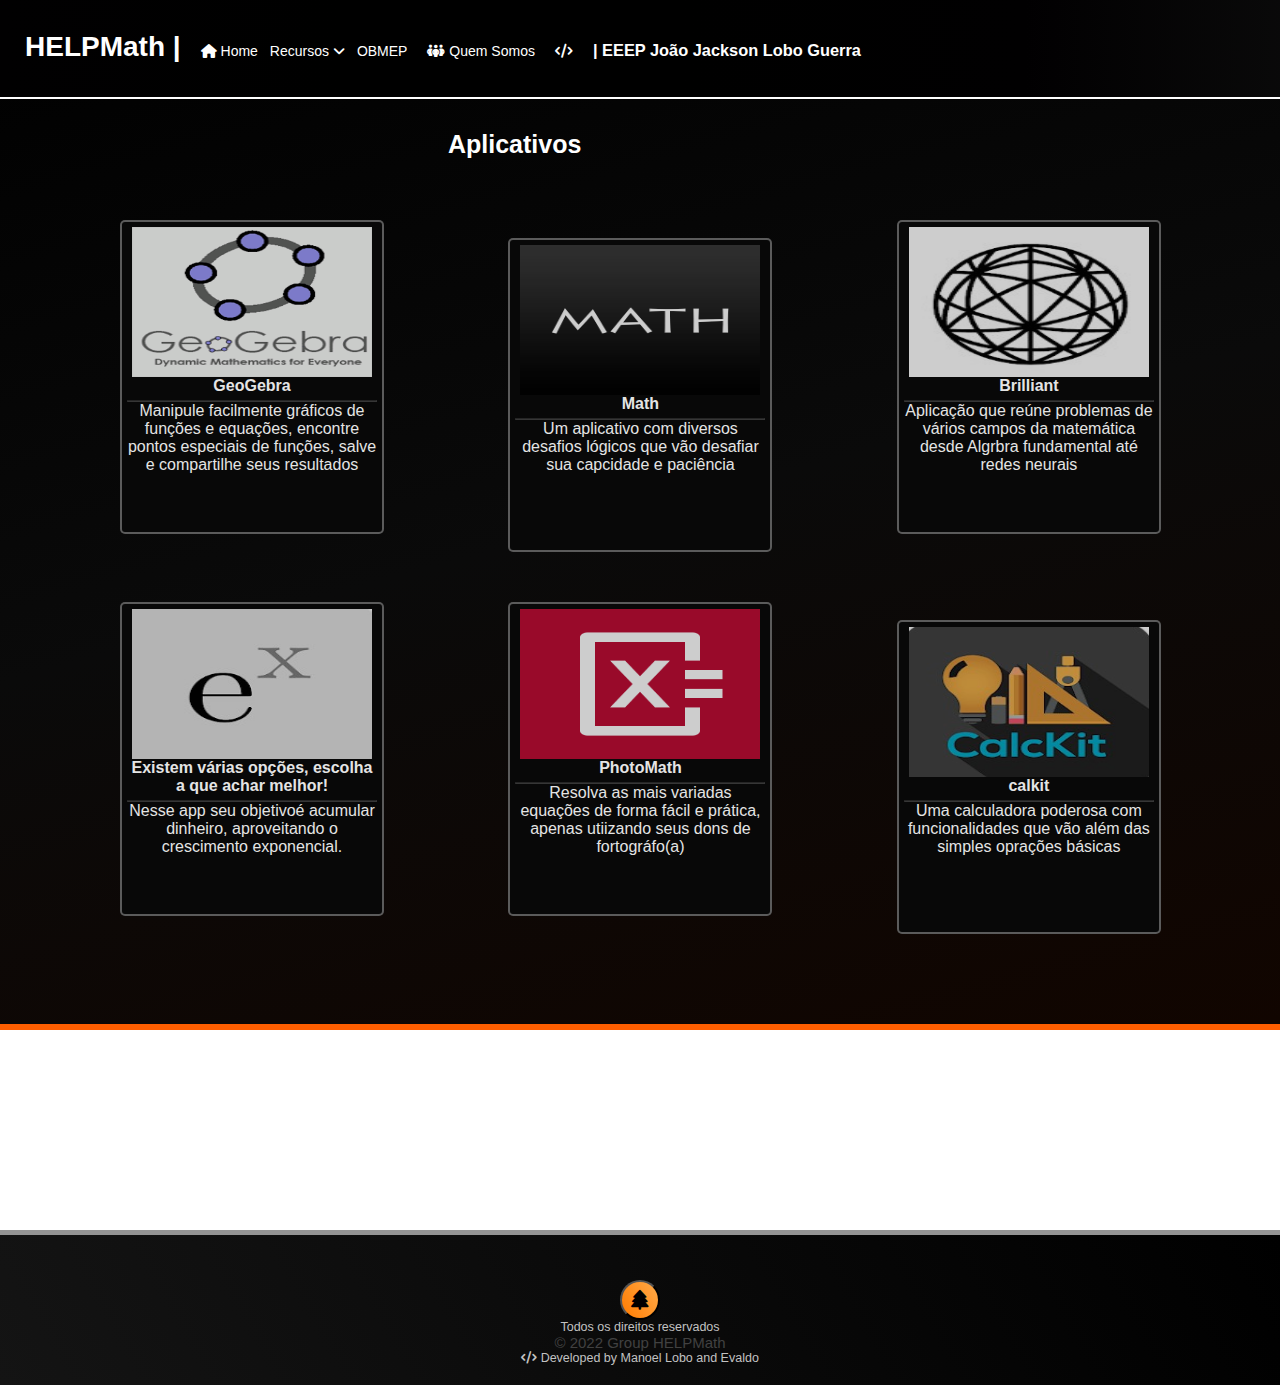
<file: aplicativos.html>
<!DOCTYPE html>
<html lang="pt-br">
    <head>
            <meta charset="UTF-8">
            <meta http-equiv="X-UA-Compatible" content="IE=edge">
            <meta name="viewport" content="width=device-width, initial-scale=1.0">
            <title>
                Aplicativos 
            </title>
            <!-- Font e icons -->
            <link rel="preconnect" href="https://fonts.googleapis.com">
            <link rel="preconnect" href="https://fonts.gstatic.com" crossorigin>
            <link href="https://fonts.googleapis.com/css2?family=Poppins:wght@300&display=swap" rel="stylesheet">
            <link rel="stylesheet" href="https://cdnjs.cloudflare.com/ajax/libs/font-awesome/6.2.0/css/all.css">

            <link rel="stylesheet" type="text/css" href="CSS/styles.css"><!-- Folha de estilo CSS -->

            <!--[if lte IE 8]>
                <script src="http://html5shim.googlecode.com/svn/trunk/html5.js"></script>
                <![endif]-->
            <!-- Script 
            <link rel="script" href="JavaScript/script.js"></link>-->
    </head>
    <body>
        <nav class="menu">  <!-- implementação do menu -->
            <ul class="container">
                <li><a title='Precisa de ajuda com matemática? Veio ao lugar certo!' href='#' ><h1 class="titulos" id="site">HELPMath  |</h1></a></li>
                <li><a title="Voltar ao início" href="index.html"><i class="fas fa-house"></i> Home</a></li>
                <li class='dropdown'>
                  <a href='#'>Recursos <i class="fa fa-angle-down"></i></a>
                  <div class='mega-menu'>
                    <div class="container">
                      <div class="item">
                          <!--<h3>Games</h3>-->
                          <ul>
                            <li><a href='games.html' target="_blank">Games</a></li>
                            <p></p>
                            <li><a href='aplicativos.html' target="_blank">Aplicativos</a></li>
                            <p></p>
                            <li><a href='sites-plataformas.html' target="_blank">Sites e Plataformas</a></li>
                            <p></p>
                            
                          </ul>
                     
                      </div> <!-- /.item -->
                    </div><!-- /.container -->
                  </div><!-- /.mega-menu -->
                </li><!-- /.dropdown -->
                <li><a href='#'>OBMEP</a></li>
                <li><a href='#'><i class="fas fa-people-group"></i> Quem Somos</a></li>
                <li id="devs"><a href='#'><i class="fas fa-code"></i></a></li>
                <li><a href="#"><h3 class="titulos" id="escola">|  EEEP João Jackson Lobo Guerra</h3></a></li>
              </ul><!-- .container -->

        </nav><!-- fim da implementação do menu-->





        <div class="body1" b > <!-- /Início do "corpo" -->
            <div><h1>Aplicativos</h1></div>
            <div class="lightDiv">
              <div class="imgLightDiv"><a href="https://play.google.com/store/apps/details?id=org.geogebra.android" target="_blank"><img src="img\apps\gogebra.png" class="img-games"></a></div> 
              <p><b>GeoGebra</b></p>
              <hr>
                <p>Manipule facilmente gráficos de funções e equações, encontre pontos especiais de funções, salve e compartilhe seus resultados
                </p>
              
              </div>

            <div class="lightDiv">
              <div class="imgLightDiv"><a href="https://play.google.com/store/apps/details?id=com.BlackGames.MathRiddles" target="_blank"><img src="img\apps\androis-math.png" class="img-games"></a></div> 
              <p><b>Math</b></p>
              <hr>
                <p>Um aplicativo com diversos desafios lógicos que vão desafiar sua capcidade e paciência</p>
                </p>
              
              </div>

            <div class="lightDiv">
              <div class="imgLightDiv"><a href="https://play.google.com/store/apps/details?id=org.brilliant.android" target="_blank"><img src="img\apps\android-brilliant.jpg" class="img-games"></a></div> 
              <p><b>Brilliant</b></p>
              <hr>
                <p>Aplicação que reúne problemas de vários campos da matemática desde Algrbra fundamental até redes neurais</p>
                </p>
             
              </div>

              
              <div class="lightDiv">
                <div class="imgLightDiv"><a href="#" target="_blank"><img src="img\apps\android-exponetial-iddle.jpg" class="img-games"></a></div> 
                <p><b>Existem várias opções, escolha a que achar melhor!</b></p>
                <hr>
                <p>Nesse app seu objetivoé acumular dinheiro, aproveitando o crescimento exponencial.
                </p>
              
                </div>
  
              <div class="lightDiv">
                <div class="imgLightDiv"><a href="#" target="_blank"><img src="img\apps\android-photomath.png" class="img-games"></a></div> 
                <p><b>PhotoMath</b></p>
                <hr>
                <p>Resolva as mais variadas equações de forma fácil e prática, apenas utiizando seus
                  dons de fortográfo(a)
                </p>
                
                </div>
  
              <div class="lightDiv">
                <div class="imgLightDiv"><a href="https://play.google.com/store/apps/details?id=com.ivanGavrilov.CalcKit" target="_blank"><img src="img\apps\android-calkit.jpg" class="img-games"></a></div> 
                <p><b>calkit</b></p>
                <hr>
                <p>Uma calculadora poderosa com funcionalidades que vão além das simples oprações básicas
                </p>
                
              </div>
        </div>


<!-- Site footer -->
<footer class="site-footer">
  <div class="container-footer">
    <a target="_blank" title="Acesse a página de links" href="https://linktr.ee/manoellobo"><button class="link-redes"><i class="fas fa-tree"></i></button></a>
    <p id="direitos">Todos os direitos reservados</p>
    <p class="copyright-text">&copy; 2022 Group HELPMath </p>
  </div>
  <div class="container-footer2">
    <div class="row">
      <div class="col-md-8 col-sm-6 col-xs-12">
        <p id="dev"><i class="fas fa-code"></i> Developed by Manoel Lobo and Evaldo</p> 
  
        </p>
      </div>
    </div>
  </div>
</footer>


                         <!--||| Desenvolvido por Manoel Lobo (Lobodxv) e Evaldo (Evaldo-comp) |||-->

    </body>
</html>
</file>
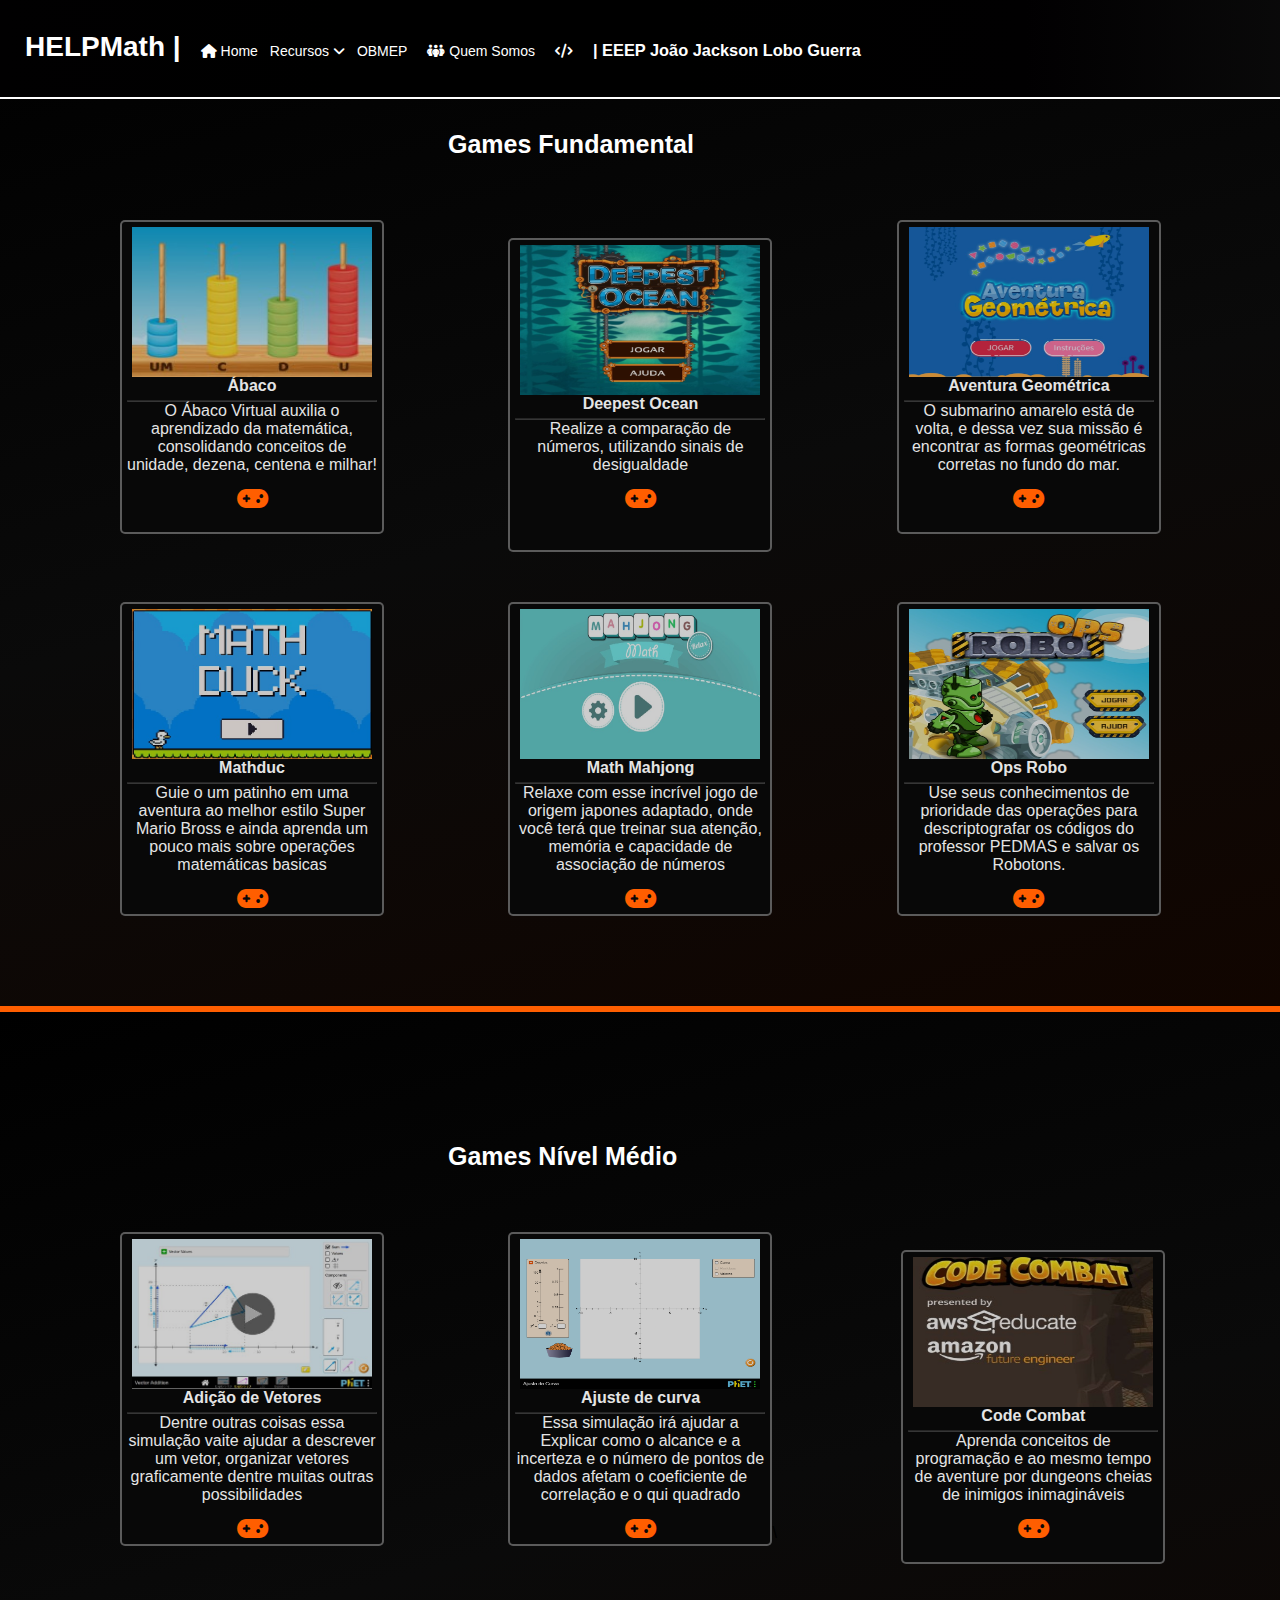
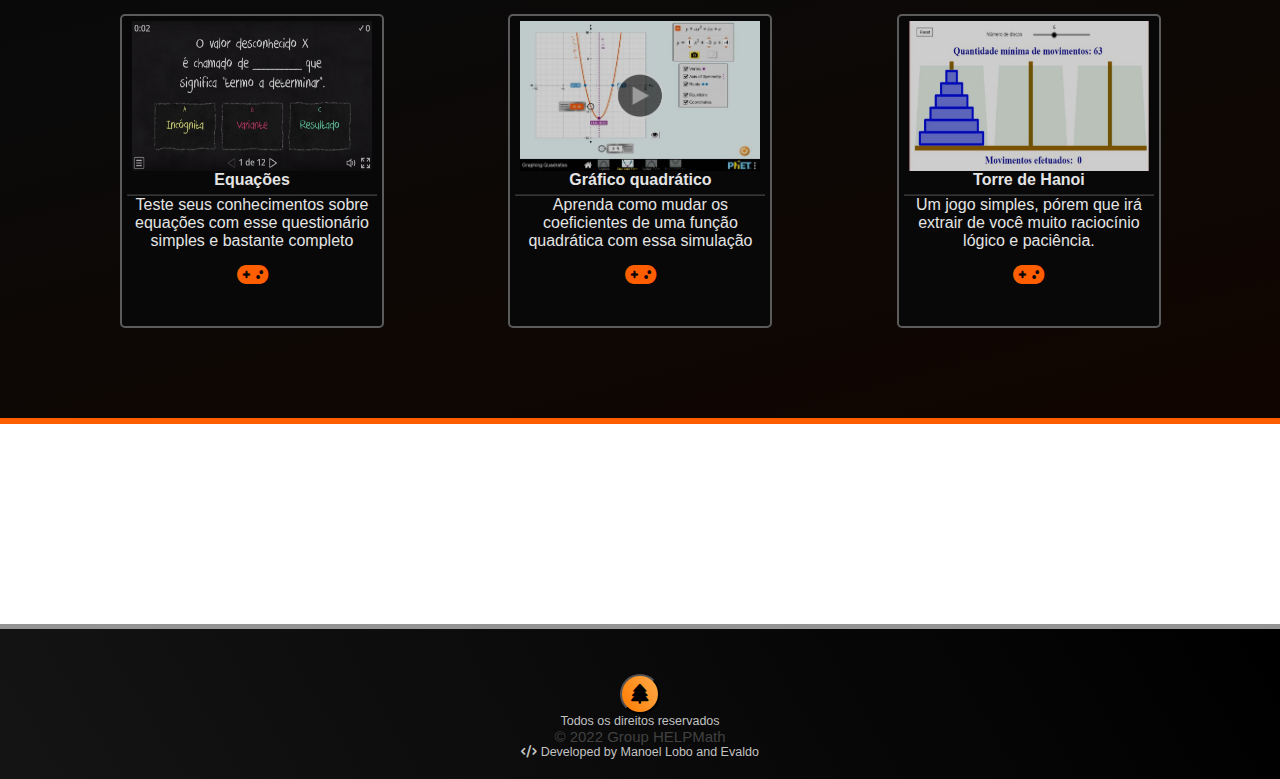
<file: games.html>
<!DOCTYPE html>
<html lang="pt-br">
    <head>
            <meta charset="UTF-8">
            <meta http-equiv="X-UA-Compatible" content="IE=edge">
            <meta name="viewport" content="width=device-width, initial-scale=1.0">
            <title>
                Games
            </title>
            <!-- Font e icons -->
            <link rel="preconnect" href="https://fonts.googleapis.com">
            <link rel="preconnect" href="https://fonts.gstatic.com" crossorigin>
            <link href="https://fonts.googleapis.com/css2?family=Poppins:wght@300&display=swap" rel="stylesheet">
            <link rel="stylesheet" href="https://cdnjs.cloudflare.com/ajax/libs/font-awesome/6.2.0/css/all.css">

            <link rel="stylesheet" type="text/css" href="CSS/styles.css"><!-- Folha de estilo CSS -->

            <!--[if lte IE 8]>
                <script src="http://html5shim.googlecode.com/svn/trunk/html5.js"></script>
                <![endif]-->
            <!-- Script 
            <link rel="script" href="JavaScript/script.js"></link>-->
    </head>
    <body>
        <nav class="menu">  <!-- implementação do menu -->
            <ul class="container">
                <li><a title='Precisa de ajuda com matemática? Veio ao lugar certo!' href='#' ><h1 class="titulos" id="site">HELPMath  |</h1></a></li>
                <li><a title="Voltar ao início" href="index.html"><i class="fas fa-house"></i> Home</a></li>
                <li class='dropdown'>
                  <a href='#'>Recursos <i class="fa fa-angle-down"></i></a>
                  <div class='mega-menu'>
                    <div class="container">
                      <div class="item">
                          <!--<h3>Games</h3>-->
                          <ul>
                            <li><a href='games.html' target="_blank">Games</a></li>
                            <p></p>
                            <li><a href='aplicativos.html' target="_blank">Aplicativos</a></li>
                            <p></p>
                            <li><a href='sites-plataformas.html' target="_blank">Sites e Plataformas</a></li>
                            <p></p>
                            
                          </ul>
                     <!--</div>  /.item 
                      <div class="item">
                          <h3>Aplicativos</h3>
                          <ul>
                            <li><a href='#'>Mobile</a></li>
                            
                          </ul>
                      </div> 
                      <div class="item">
                          <h3>Sites e Plataformas</h3>
                          <ul>
                            <li><a href='#'>KhanAcademy</a></li>
                            <li><a href='#'>GeeckGames</a></li>
                            <li><a href='#'>Phet</a></li>
                            
                          </ul>
                      </div> 
                      <div class="item">
                         <h3>Banco de Provas</h3>
                         <ul>
                            <li><a href='#'>1º ano</a></li>
                            <li><a href='#'>2º ano</a></li>
                            <li><a href="#">3º ano</a></li>
                            
                          </ul>
                        -->
                      </div> <!-- /.item -->
                    </div><!-- /.container -->
                  </div><!-- /.mega-menu -->
                </li><!-- /.dropdown -->
                <li><a href='#'>OBMEP</a></li>
                <li><a href='#'><i class="fas fa-people-group"></i> Quem Somos</a></li>
                <li id="devs"><a href='#'><i class="fas fa-code"></i></a></li>
                <li><a href="#"><h3 class="titulos" id="escola">|  EEEP João Jackson Lobo Guerra</h3></a></li>
              </ul><!-- .container -->

        </nav><!-- fim da implementação do menu-->





        <div class="body1" b > <!-- /Início do "corpo" -->
            
          <div><h1>Games Fundamental</h1></div>
            <div class="lightDiv">
              <div class="imgLightDiv"><a href="https://www.escolagames.com.br/jogos/abacoOnline/" target="_blank"><img src="img\jogos\fund-abaco.jpg" class="img-games"></a></div> 
              <p><b>Ábaco</b></p>
              <hr>
                <p>O Ábaco Virtual auxilia o aprendizado da matemática, consolidando conceitos de unidade, dezena, centena e milhar!
                </p>
              <i class="fas fa-gamepad"></i>
              </div>

            <div class="lightDiv">
              <div class="imgLightDiv"><a href="https://embed.mangahigh.com/deepestocean?locale=pt-br&guestMode=true" target="_blank"><img src="img\jogos\fund-deepest-ocean.jpg" class="img-games"></a></div> 
              <p><b>Deepest Ocean</b></p>
              <hr>
                <p>Realize a comparação de números, utilizando sinais de desigualdade</p>
              <i class="fas fa-gamepad"></i>
            </div>

            <div class="lightDiv">
              <div class="imgLightDiv"><a href="https://www.escolagames.com.br/jogos/aventuraGeometrica/" target="_blank"><img src="img\jogos\fund-feche-a-caixa.jpg" class="img-games"></a></div> 
              <p><b>Aventura Geométrica</b></p>
              <hr>
                <p>O submarino amarelo está de volta, e dessa vez sua missão é encontrar as formas geométricas corretas no fundo do mar.
                </p>
              <i class="fas fa-gamepad"></i>
              </div>

            <div class="lightDiv">
              <div class="imgLightDiv"><a href="https://www.coquinhos.com/math-duck-o-pato-matematico/play/" target="_blank"><img src="img\jogos\fund-math-duc.jpg" class="img-games"></a></div> 
              <p><b>Mathduc</b></p>
              <hr>
                <p>Guie o um patinho em uma aventura ao melhor estilo Super Mario Bross e ainda aprenda um pouco mais
                  sobre operações matemáticas basicas 
                </p>
              <i class="fas fa-gamepad"></i>
              </div></a>
  
            <div class="lightDiv">
              <div class="imgLightDiv"><a href="https://poki.com.br/g/math-mahjong-relax" target="_blank"><img src="img\jogos\fund-math-majhong.jpg" class="img-games"></a></div> 
              <p><b>Math Mahjong</b></p>
              <hr>
                <p>Relaxe com esse incrível jogo de origem japones adaptado, onde você terá que treinar sua atenção, memória e 
                  capacidade de associação de números
                </p>
              <i class="fas fa-gamepad"></i>
              </div>
  
            <div class="lightDiv">
              <div class="imgLightDiv"><a href="https://embed.mangahigh.com/roboops?locale=pt-br&guestMode=true"><img src="img\jogos\fund-ops-robo.jpg" class="img-games"></a></div> 
              <p><b>Ops Robo</b></p>
              <hr>
                <p>Use seus conhecimentos de prioridade das operações para descriptografar os códigos do professor PEDMAS e salvar os Robotons.
                </p>
              <i class="fas fa-gamepad"></i>
              </div>
        </div>

        <div class="body1" b > <!-- /Início do "corpo" -->
          <div><h1>Games Nível Médio</h1></div>
          
          <div class="lightDiv">
            <div class="imgLightDiv"><a href="https://phet.colorado.edu/sims/html/vector-addition/latest/vector-addition_pt_BR.html" target="_blank"><img src="img\jogos\med-adicao-de-vetores.jpg" class="img-games"></a></div> 
            <p><b>Adição de Vetores</b></p>
            <hr>
                <p>Dentre outras coisas essa simulação vaite ajudar a descrever um vetor, organizar vetores graficamente dentre muitas outras possibilidades
                </p>
            <i class="fas fa-gamepad"></i>
            </div>

          <div class="lightDiv">
            <div class="imgLightDiv"><a href="https://phet.colorado.edu/sims/html/curve-fitting/latest/curve-fitting_pt_BR.html" target="_blank"><img src="img\jogos\med-ajuste-de-curva.png" class="img-games"></a></div> 
            <p><b>Ajuste de curva</b></p>
            <hr>
                <p></p>Essa simulação irá ajudar a Explicar como o alcance e a incerteza e o número de pontos de dados afetam o coeficiente de correlação e o qui quadrado
                </p>
            <i class="fas fa-gamepad"></i>
              </div>\

          <div class="lightDiv">
            <div class="imgLightDiv"><a href="https://br.codecombat.com/play/game-dev-hoc" target="_blank"><img src="\img\jogos/med-code-combat.jpg" class="img-games"></a></div> 
            <p><b>Code Combat</b></p>
            <hr>
                <p>Aprenda conceitos de programação e ao mesmo tempo de aventure por dungeons cheias de inimigos inimagináveis
                </p>
            <i class="fas fa-gamepad"></i>
            </div>
            
            <div class="lightDiv">
              <div class="imgLightDiv"><a href="https://wordwall.net/pt/resource/18346466/matem%c3%a1tica/equa%c3%a7%c3%b5es" target="_blank"><img src="img\jogos\med-equacoes.jpg" class="img-games"></a></div> 
              <p><b>Equações</b></p>
              <hr>
                <p>Teste seus conhecimentos sobre equações com esse questionário simples e bastante completo
                </p>
              <i class="fas fa-gamepad"></i>
              </div>
  
            <div class="lightDiv">
              <div class="imgLightDiv"><a href="https://phet.colorado.edu/sims/html/graphing-quadratics/latest/graphing-quadratics_pt_BR.html" target="_blank"><img src="img\jogos\med-grafico-quadr.jpg" class="img-games"></a></div> 
              <p><b>Gráfico quadrático</b></p>
              <hr>
                <p>Aprenda como mudar os coeficientes de uma função quadrática com essa simulação
                </p>
              <i class="fas fa-gamepad"></i>
              </div>
  
            <div class="lightDiv">
              <div class="imgLightDiv"><a href="http://clubes.obmep.org.br/blog/torre-de-hanoi/" target="_blank"><img src="img\jogos\med-torre-de-hanoi.jpg" class="img-games"></a></div> 
              <p><b>Torre de Hanoi</b></p>
              <hr>
                <p> 
                 Um jogo simples, pórem que irá extrair de você muito raciocínio lógico e paciência.
                </p>
              <i class="fas fa-gamepad"></i>
              </div>
      </div>


          

         
<!-- Site footer -->
<footer class="site-footer">
  <div class="container-footer">
    <a target="_blank" title="Acesse a página de links" href="https://linktr.ee/manoellobo"><button class="link-redes"><i class="fas fa-tree"></i></button></a>
    <p id="direitos">Todos os direitos reservados</p>
    <p class="copyright-text">&copy; 2022 Group HELPMath </p>
  </div>
  <div class="container-footer2">
    <div class="row">
      <div class="col-md-8 col-sm-6 col-xs-12">
        <p id="dev"><i class="fas fa-code"></i> Developed by Manoel Lobo and Evaldo</p> 
        </p>
      </div>
    </div>
  </div>
</footer>

                         <!--||| Desenvolvido por Manoel Lobo (Lobodxv) e Evaldo (Evaldo-comp) |||-->

    </body>
</html>
</file>
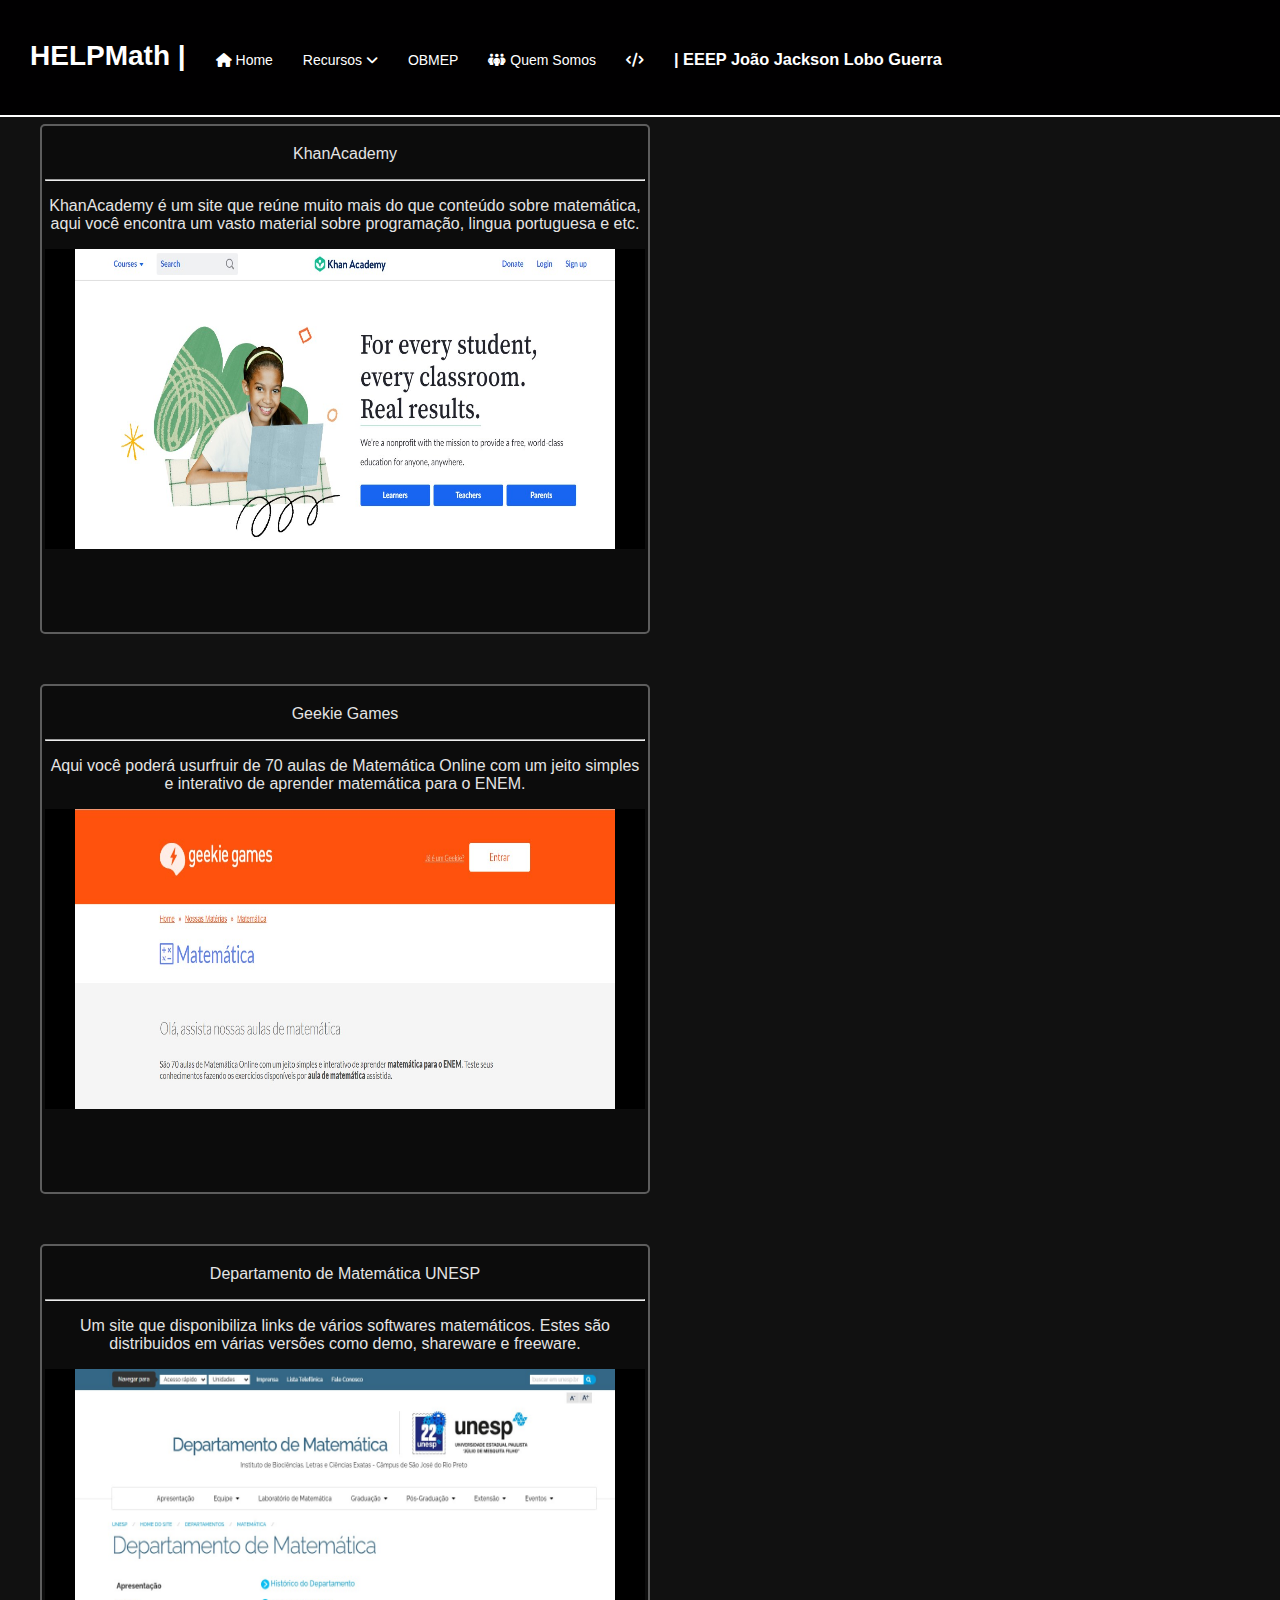
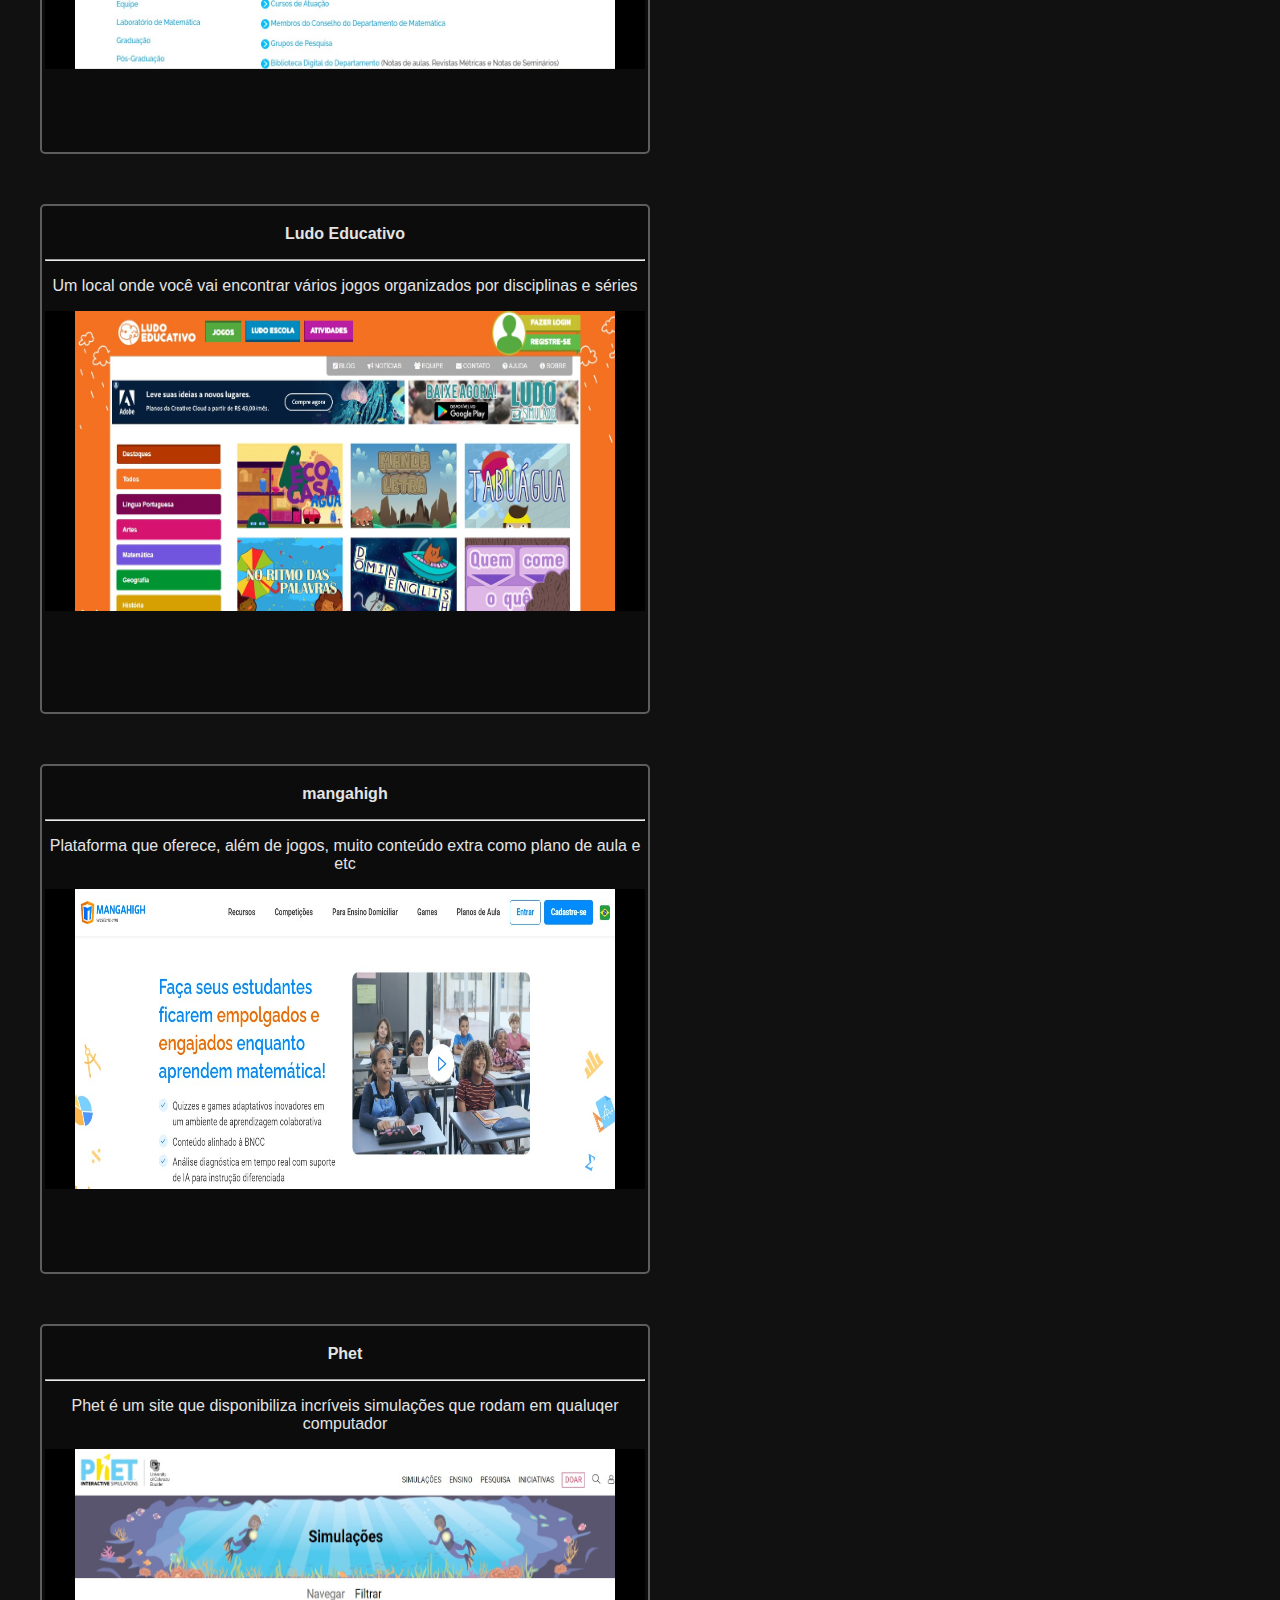
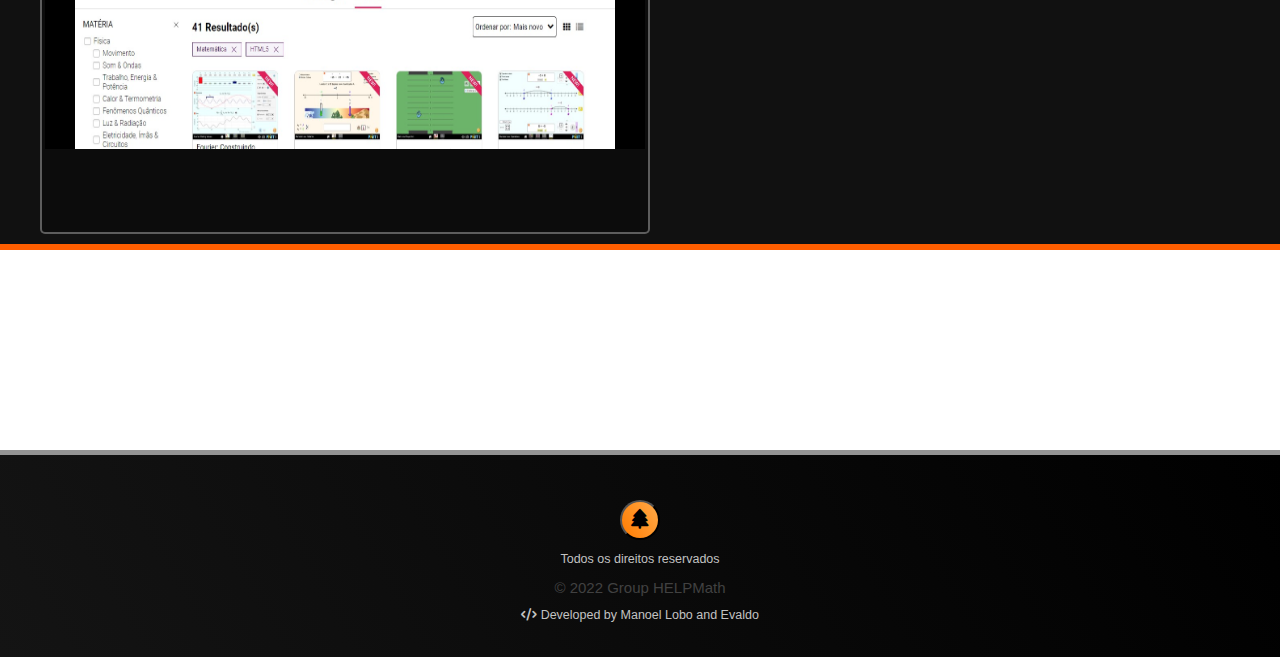
<file: sites-plataformas.html>
<!DOCTYPE html>
<html lang="pt-br">
    <head>
            <meta charset="UTF-8">
            <meta http-equiv="X-UA-Compatible" content="IE=edge">
            <meta name="viewport" content="width=device-width, initial-scale=1.0">
            <title>
                Sites auxiliares
            </title>
            <!-- Font e icons -->
            <link rel="preconnect" href="https://fonts.googleapis.com">
            <link rel="preconnect" href="https://fonts.gstatic.com" crossorigin>
            <link href="https://fonts.googleapis.com/css2?family=Poppins:wght@300&display=swap" rel="stylesheet">
            <link rel="stylesheet" href="https://cdnjs.cloudflare.com/ajax/libs/font-awesome/6.2.0/css/all.css">

            <link rel="stylesheet" type="text/css" href="CSS/style-sites.css"><!-- Folha de estilo CSS -->

            <!--[if lte IE 8]>
                <script src="http://html5shim.googlecode.com/svn/trunk/html5.js"></script>
                <![endif]-->
            <!-- Script 
            <link rel="script" href="JavaScript/script.js"></link>-->
    </head>
    <body>
        <nav class="menu">  <!-- implementação do menu -->
            <ul class="container">
                <li><a title='Precisa de ajuda com matemática? Veio ao lugar certo!' href='#' ><h1 class="titulos" id="site">HELPMath  |</h1></a></li>
                <li><a title="Voltar ao início" href="index.html"><i class="fas fa-house"></i> Home</a></li>
                <li class='dropdown'>
                  <a href='#'>Recursos <i class="fa fa-angle-down"></i></a>
                  <div class='mega-menu'>
                    <div class="container">
                      <div class="item">
                          <!--<h3>Games</h3>-->
                          <ul>
                            <li><a href='games.html' target="_blank">Games</a></li>
                            <p></p>
                            <li><a href='aplicativos.html' target="_blank">Aplicativos</a></li>
                            <p></p>
                            <li><a href='sites-plataformas.html' target="_blank">Sites e Plataformas</a></li>
                            <p></p>
                            
                          </ul>
                     
                      </div> <!-- /.item -->
                    </div><!-- /.container -->
                  </div><!-- /.mega-menu -->
                </li><!-- /.dropdown -->
                <li><a href='#'>OBMEP</a></li>
                <li><a href='#'><i class="fas fa-people-group"></i> Quem Somos</a></li>
                <li id="devs"><a href='#'><i class="fas fa-code"></i></a></li>
                <li><a href="#"><h3 class="titulos" id="escola">|  EEEP João Jackson Lobo Guerra</h3></a></li>
              </ul><!-- .container -->

        </nav><!-- fim da implementação do menu-->





        <div class="body1" b > <!-- /Início do "corpo" -->
            <h1 id="h1-body1">Conheça sites e plataformas com conteúdo focado em Matemática</h1>
            <div class="lightDiv">
              <p>KhanAcademy</p>
              <hr>
              <div><p>KhanAcademy é um site que reúne muito mais do que conteúdo sobre matemática,
                aqui você encontra um vasto material sobre programação, lingua portuguesa e etc.
              </p></div>
              <div class="imgLightDiv"><a href="https://www.khanacademy.org/" target="_blank"><img src="img\sites\KHANACADEMY.jpg" class="img-sites"></a></div>   
             
              
              </div>

            <div class="lightDiv">
              <p>Geekie Games</p>
              <hr>
              <div><p>Aqui você poderá usurfruir de 70 aulas de Matemática Online com um jeito simples e interativo de aprender matemática para o ENEM.</p></div>
              <div class="imgLightDiv"><a href="https://geekiegames.geekie.com.br/aulas/matematica" target="_blank"><img src="img\sites\geekie games.jpg" class="img-sites"></a></div>   
            </div>

            <div class="lightDiv">
              <p>Departamento de Matemática UNESP</p>
              <hr>
              <div><p>Um site que disponibiliza links de vários softwares matemáticos. Estes são distribuidos em várias versões como demo, shareware e freeware.</p></div>
              <div class="imgLightDiv"><a href="https://www.ibilce.unesp.br/#!/departamentos/matematica/extensao/lab-mat/softwares-matematicos/" target="_blank"><img src="img\sites\ibilce.jpg" class="img-sites"></a></div>   
              </div>
              

            <div class="lightDiv">
              <p><b>Ludo Educativo</b></p>
              <hr>
              <div><p>Um local onde você vai encontrar vários jogos organizados por disciplinas e séries</p></div>
              <div class="imgLightDiv"><a href="https://www.ludoeducativo.com.br/pt/games"><img src="img\sites\ludo-educativo.jpg" class="img-sites"></a></div>                 
            </div>


            <div class="lightDiv">
              <p><b>mangahigh</b></p>
              <hr>
              <div><p>Plataforma que oferece, além de jogos, muito conteúdo extra como plano de aula e etc</p></div>
              <div class="imgLightDiv"><a href="https://www.mangahigh.com/pt-br/"><img src="img\sites\mangahigh.jpg" class="img-sites"></a></div>                 
            </div>


            <div class="lightDiv">
              <p><b>Phet</b></p>
              <hr>
              <div><p>Phet é um site que disponibiliza incríveis simulações que rodam em qualuqer computador </p></div>
              <div class="imgLightDiv"><a href="https://phet.colorado.edu/pt_BR/" target="_blank"><img src="img\sites\phet.jpg" class="img-sites"></a></div>   
              
              
              </div>
        </div>


          
<!-- Site footer -->
<footer class="site-footer">
  <div class="container-footer">
    <a target="_blank" title="Acesse a página de links" href="https://linktr.ee/manoellobo"><button class="link-redes"><i class="fas fa-tree"></i></button></a>
    <p id="direitos">Todos os direitos reservados</p>
    <p class="copyright-text">&copy; 2022 Group HELPMath </p>
  </div>
  <div class="container-footer2">
    <div class="row">
      <div class="col-md-8 col-sm-6 col-xs-12">
        <p id="dev"><i class="fas fa-code"></i> Developed by Manoel Lobo and Evaldo</p> 
  
        </p>
      </div>
    </div>
  </div>
</footer>

<!--||| Desenvolvido por Manoel Lobo (Lobodxv) e Evaldo (Evaldo-comp) |||-->

    </body>
</html>
</file>
<file: CSS/styles.css>
/* Keyframes */
@keyframes animacaobt{
  0% {background-color: orange;}
  25% {background-color: rgb(95, 129, 2);}
  50% {background-color: yellow;}
  100% {background-color: green;} 
}
@keyframes verde{
  from {color: #d3dedaa1;}
  to {color: rgb(0, 187, 0);}
}
@keyframes titulos{
  from {color: white;}
  to {color: rgb(143, 143, 143);}
}
@keyframes criador{
  from {color: rgb(187, 187, 187);}
  to {color: rgb(49, 49, 49)}
}
@keyframes rainbow {
  0% {color: violet;}
  14% {color: indigo;} 
  30% {color: blue;} 
  44% {color: green;}
  60% {color: yellow;} 
  80% {color: orange;} 
  100% {color: red;}
}
@keyframes border {
  25% {border-top-color: #010001;
      border-right-color: rgb(26, 87, 2);
      border-bottom-color: #010001;
      border-left-color: #ff5e00;
  }
  50% {border-top-color: #ff5e00;
      border-right-color: #010001;
      border-bottom-color:rgb(26, 87, 2);
      border-left-color: #010001;
  }
  75% {border-top-color:#010001;
      border-right-color:  #ff5e00;
      border-bottom-color: #010001;
      border-left-color: rgb(26, 87, 2);
  }
  100% {border-bottom-color: #ff5e00;
      border-top-color: rgb(26, 87, 2);
      border-left-color: #010001;
      border-right-color: #010001;
  }
}
/*  Inicio da estilização do menu*/

body {
    padding-top: 0px !important;
    margin: 0;
    padding: 0;
    font-family: sans-serif;
  }
  
  a {text-decoration: none;}
  
  .container {
    margin-left: 15px;
    width: 1350px; 
  }
  
  ul {
    padding-left: 0;
    margin-top: 0;
    margin-bottom: 0;
    list-style: none;
  }
  
  nav {
    background: linear-gradient(90deg, #010001, #000000, #000000, #010001, #0c0c0c);
    border-bottom: 2px #fff solid;
    z-index: 3;
    font-size: 0;
    width:auto;
    top: 0;  
    position: fixed;
  }
  nav > ul > li {
    display: inline-block;
    font-size: 14px;
    padding: 1px 10px;
    position: relative;
  }
  
  nav > ul > li > a {
    color: #fff;
      display: block;
      padding: 30px 0;
      border-bottom: 3px solid transparent;
      transition: all .3s ease;
  } 
  nav > ul > li:hover > a {
    color: #80cc26; 
      border-bottom: 3px solid #80cc26;
      
  }
  
  .mega-menu {
    background: #333;
      visibility: hidden;
      opacity: 0;
      transition: visibility 1s, opacity 0.5s linear;
      position: absolute;
      left: 0;
      width: 150px;
      padding: 10px;
      
  }
  .item > ul > li{
    padding: 10px;
  }
  .mega-menu h3 {color: #e3deda}
  
  .mega-menu .container {
      display:inline;
      padding: 1px;
  }
  .mega-menu .item {
    flex-grow: 2;
    font-size: medium;
  }
  .mega-menu .item img {
      width: 100%;
  }
  .mega-menu a {
    border-bottom: 1px solid rgb(78, 78, 78);
    color: #4ea3d8;
    display:inline;
    
    
  }
  .mega-menu a:hover {color: #2d6a91;}
  
  
  .dropdown {
    position:relative;
    text-indent: 0%;
    padding: 2px;
  }
  
  .dropdown:hover .mega-menu {
      visibility: visible;
      opacity: 1;
      z-index: 2;
  }

/* fim da estilização do menu*/

/* Body 1 - inicio*/
  .body1{
    width: 100%;
    height: 300%;
    padding-bottom: 90px;
    background: linear-gradient(345deg, rgb(17, 5, 0), rgb(10, 10, 10), rgb(0, 0, 0));
    border-bottom: 6px solid #ff5e00;
  }
  .body1 h1{
    color: white;
    height: 40px;
    padding-top:130px;
    font-size: 25px;
    width: 290px;
    margin-left: 35%;
  }
  .lightDiv{
    margin-left: 120px;
    margin-top: 50px;
    padding: 5px;
    width: 250px;
    height: 300px;
    background-color: rgb(8, 8, 8);
    color: rgb(228, 228, 228);
    text-decoration: none;
    border: #ffffff56 2px solid;
    border-radius: 5px;
    display: inline-block;
    text-align: center;
  }
  .lightDiv hr{
    color:rgb(179, 179, 179);
    opacity: 0.2;
    margin-top: 5px;
  }
  .lightDiv a{text-decoration: none; color: rgb(228, 228, 228);}
  .lightDiv i{color: #ff5e00;
  margin: auto;
  margin-top: 5%;
  font-size: 25px;}

  .imgLightDiv {
    width: 230px;
    margin-left: 5px;
    height: 150px;
    margin-top: 0;
    opacity: 0.8;
  }
  .body1 .fa-angle-down{
    opacity: 10;
    font-size: 30px;
    margin-top: 520px;
    margin-left: 130px;
    position: absolute;
    color: white;
    animation-name: verde;
    animation-duration: 1s;
    animation-iteration-count: infinite;
    animation-direction: alternate;
    z-index: 2; 
  }

  .msgs{
    width: 100%;
    height: 350px;
    margin-left: 1px;
  }
  .hM{
    transform: rotate(90deg);
    display:inline-block;
    color: rgba(0, 0, 0, 0.527);
    font-size: 22px;
    height: 50px;
    width: 150px;
    text-align: center;
    padding-top: 10px;
    padding-bottom: 10px;
    margin-left: 103px;
    margin-top: 10px;
    background-color: #ff5e009d;
  }
  
  
  .desafioDia{
    width: 350px;
    height:300px;
    padding: 2px;
    margin-bottom: 20px;
    margin-top: 70px;
    color: rgb(20, 20, 20);
    display: inline-block;
    text-align: center;
    margin-left:80px;
    border-width: 5px;
    border-style:dotted;
    animation-name: border;
      animation-duration: 4s;
      animation-direction:alternate-reverse;
      animation-iteration-count: infinite;
  }
  #img-humor{
    width: 335px;
    height: 270px;
  }

  .frame-video{
    padding: 1px 1px;
    margin-left: 2px;
  }
  .citacaoDia{
    width: 350px;
    height: 300px;
    padding: 2px;
    color: rgb(20, 20, 20);
    display:inline-block;
    text-align: center;
    margin-left: 140px;
    border-width: 5px;
    border-style: dotted;
    animation-name: border;
      animation-duration: 4s;
      animation-direction:alternate-reverse;
      animation-iteration-count: infinite;
  }
 /* Body 1 - Fim */



 /* Footer - inicio*/ 
 .site-footer
{
  
  border-top: 5px solid rgb(148, 148, 148);
  font-size:smaller;
  margin-top: 200px;
  background: linear-gradient(60deg, rgb(20, 20, 20), rgb(10, 10, 10), rgb(0, 0, 0));
  padding:45px 0 20px;
  font-size:15px;
  color:#c2c2c2;
  width:100%;
  text-align: center;
}
.container-footer{
  width: 100%;
}
.site-footer hr
{
  opacity:0.5
  
}
.site-footer hr.small
{
  margin:30px 0
  
}
.site-footer h6
{
  color:#fff;
  font-size:16px;
  text-transform:uppercase;
  margin-top:2px;
  letter-spacing:1px
  
}
.link-redes{
  width: 40px;
  height: 40px;
  border-radius: 20px;
  color: rgb(0, 0, 0);
  background: linear-gradient(60deg, rgb(255, 123, 0), rgb(255, 170, 73));
  text-align: center;
  font-size: 20px;
  opacity: 1;
  
}
.link-redes:hover{
  cursor: pointer;
  width: 43px;
  height: 43px;
  border-radius: 22px;
  font-size: 22px;
  transition: 350ms;
}

.copyright-text
{
  color:rgb(65, 65, 65);
  margin:0;
}

#direitos{
  text-align: center;
  font-size: smaller;
}

#dev{
  font-family: 'Gill Sans', 'Gill Sans MT', Calibri, 'Trebuchet MS', sans-serif;
  font-size: smaller;
  text-align: center;
}
.copyright-text{
  text-align: center;
}
/* Footer-fim*/

.img-games{
  width: 240px;
  height: 150px;
  
}

#img-curiosidade{
  width: 400px;
  height: 300px;
}


*{
  padding: 0;
  margin: 0;
}

@media screen and (max-width: 600px) {

  body{
  
  width: 100%;
  margin: 0%;
  border: none;
  
  }
  #site{
    width:100%;
    margin-right: 60px;
    margin-left: 70px;
  }
  #home{
    float:none;
     position: relative;
     margin-left: 30px;
      
  }
  
  .menu{
    position:inherit;
    width: 100%;
    float:inherit;
    display:list-item;
  
  }


  .menu ul li {
    padding: 2px 3px;
    margin: 3px;
  }
  .container{
    
    display:list-item;
  }
  .body1{
    
    margin-right: 1px;
  }

  .body1 h1{
    color: white;
    height: 10px;
    padding-top: 30px;
    font-size: 25px;
    width: 350px;
    margin-left: 15%;
  }

  .lightDiv{
    margin-left: 46px;
    margin-right: 10px;
    
  }

  .desafioDia{
    width: 300px;
    margin-left: 5px;
    padding: 1px;
  }

  
  .citacaoDia{
    width: 300px;
    margin-left: 10px;
    padding: 2px 2px 20px;
  }
  .msgs{
    align-items: center;
    display:inline-block;
    padding: 10px;
    margin-top: 2px;
    margin-right: 2px;
    margin-left: 10px 2px 10px;
  }
  .hM{
    visibility: hidden;
  }
}


/* resposividade para tablet*/

@media screen and (max-width: 768px) {

  body{
  width: 100%;
  
  }
  #site{
    width:100%;
    margin-right: 50px;
    position:-ms-page;
    margin-left: 80px;
  }
  .menu{
    position:inherit;
    width: 100%;
  }


  .menu ul li {
    padding: 2px 3px;
    margin: 3px;
  }
 
  .container{
    width: auto;
    display: block;
  }
  .body1{
    
    margin-right: 1px;
  }

  .body1 h1{
    color: white;
    height: 10px;
    padding-top: 30px;
    font-size: 25px;
    width: 350px;
    margin-left: 15%;
  }

  .lightDiv{
    margin-left: 46px;
    margin-right: 10px;
    
  }

  .desafioDia{
    width: auto;
    padding-top: 2%;
    
    
  }

  .citacaoDia{
    width: 90%;
    padding-top: 2%;
    }

  .msgs{
    align-items: center;
    display:inline-block;
    padding: 0px;
    margin-top: 2px;
    margin-right: 2px;
    margin-left: 15px 2px 10px;
  }
  .hM{
    visibility: hidden;
  }
}
</file>
<file: CSS/style-sites.css>
/* Keyframes */
@keyframes animacaobt{
  0% {background-color: orange;}
  25% {background-color: rgb(95, 129, 2);}
  50% {background-color: yellow;}
  100% {background-color: green;} 
}
@keyframes verde{
  from {color: #d3dedaa1;}
  to {color: rgb(0, 187, 0);}
}
@keyframes titulos{
  from {color: white;}
  to {color: rgb(143, 143, 143);}
}
@keyframes criador{
  from {color: rgb(187, 187, 187);}
  to {color: rgb(49, 49, 49)}
}
@keyframes rainbow {
  0% {color: violet;}
  14% {color: indigo;} 
  30% {color: blue;} 
  44% {color: green;}
  60% {color: yellow;} 
  80% {color: orange;} 
  100% {color: red;}
}
@keyframes border {
  25% {border-top-color: #010001;
      border-right-color: rgb(26, 87, 2);
      border-bottom-color: #010001;
      border-left-color: #ff5e00;
  }
  50% {border-top-color: #ff5e00;
      border-right-color: #010001;
      border-bottom-color:rgb(26, 87, 2);
      border-left-color: #010001;
  }
  75% {border-top-color:#010001;
      border-right-color:  #ff5e00;
      border-bottom-color: #010001;
      border-left-color: rgb(26, 87, 2);
  }
  100% {border-bottom-color: #ff5e00;
      border-top-color: rgb(26, 87, 2);
      border-left-color: #010001;
      border-right-color: #010001;
  }
}
/*  Inicio da estilização do menu*/

body {
    padding-top: 0px !important;
    margin: 0;
    padding: 0;
    font-family: sans-serif;
  }
  
  a {text-decoration: none;}
  
  .container {
    margin-left: 15px;
    width: 1450px; 
  }
  
  ul {
    padding-left: 0;
    margin-top: 0;
    margin-bottom: 0;
    list-style: none;
  }
  
  nav {
    background: #010001;
    border-bottom: 2px #fff solid;
    z-index: 3;
    font-size: 0;
    width:100%;
    top: 0;  
    position: fixed;
  }
  nav > ul > li {
    display: inline-block;
    font-size: 14px;
    padding: 1px 15px;
    position: relative;
  }
  
  nav > ul > li > a {
    color: #fff;
      display: block;
      padding: 20px 0;
      border-bottom: 3px solid transparent;
      transition: all .3s ease;
  } 
  nav > ul > li:hover > a {
    color: #80cc26; 
      border-bottom: 3px solid #80cc26;
      
  }
  
  .mega-menu {
    background: #333;
      visibility: hidden;
      opacity: 0;
      transition: visibility 1s, opacity 0.5s linear;
      position: absolute;
      left: 0;
      width: 150px;
      padding: 10px;
      
  }
  .mega-menu h3 {color: #e3deda}
  
  .mega-menu .container {
      display:inline;
      padding: 10px;
  }
  .mega-menu .item {
    flex-grow: 1;
      margin: 0 10px;
    font-size: medium;
  }
  .mega-menu .item img {
      width: 100%;
  }
  .mega-menu a {
    border-bottom: 1px solid rgb(78, 78, 78);
    color: #4ea3d8;
    display:inline;
    padding: 1px 0;
  }
  .mega-menu a:hover {color: #2d6a91;}
  
  
  .dropdown {
    position:relative;
    text-indent: 0%;
  }
  
  .dropdown:hover .mega-menu {
      visibility: visible;
      opacity: 1;
      z-index: 2;
  }

/* fim da estilização do menu*/

/* Body 1 */
  .body1{
    width: 100%;
    height: 100%;
    padding-bottom: 10px;
    background-color:rgb(17, 17, 17);
    border-bottom: 6px solid #ff5e00;
  }
  .body1 h1{
    color: white;
    height: 10px;
    padding-top: 30px;
    font-size: 25px;
    width: 450px;
    margin-left: 34%;
  }
  .lightDiv{
    margin-left: 40px;
    margin-top: 50px;
    padding: 3px;
    width: 600px;
    height: 500px;
    background-color: rgb(12, 12, 12);
    color: rgb(228, 228, 228);
    text-decoration: none;
    border: #ffffff56 2px solid;
    border-radius: 5px;
    display: inline-block;
    text-align:center;
  }
  .lightDiv a{text-decoration: none; color: rgb(228, 228, 228);}
  .lightDiv i{color: #ff5e00;
  margin: auto;
  margin-top: 5%;}

  .imgLightDiv {
    width: 600px;
    height: 300px;
    background-color: black;
    border: none;
    margin-bottom: 0%;
 
  }
  .body1 .fa-angle-down{
    opacity: 10;
    font-size: 30px;
    margin-top: 520px;
    margin-left: 130px;
    position: absolute;
    color: white;
    animation-name: verde;
    animation-duration: 1s;
    animation-iteration-count: infinite;
    animation-direction: alternate;
    z-index: 2; 
  }

  .msgs{
    width: 100%;
    height: 350px;
    margin-top: 0;
  }
  .hM{
    transform: rotate(90deg);
    display: inline-block;
    color: rgba(0, 0, 0, 0.527);
    font-size: 20px;
    height: 20px;
    width: 250px;
    text-align: center;
    padding: 0;
    margin: 0;
    background-color: #ff5e009d;
  }
  .desafioDia{
    width: 350px;
    height:300px;
    padding: 40px;
    margin-bottom: 40px;
    margin-top: 80px;
    color: rgb(20, 20, 20);
    display: inline-block;
    text-align: center;
    margin-left: 90px;
    border-width: 5px;
    border-style:dotted;
    animation-name: border;
      animation-duration: 4s;
      animation-direction:alternate-reverse;
      animation-iteration-count: infinite;
  }
 
 /* Footer - inicio*/ 
 .site-footer
 {
   
   border-top: 5px solid rgb(148, 148, 148);
   font-size:smaller;
   margin-top: 200px;
   background: linear-gradient(60deg, rgb(20, 20, 20), rgb(10, 10, 10), rgb(0, 0, 0));
   padding:45px 0 20px;
   font-size:15px;
   color:#c2c2c2;
   width:100%;
   text-align: center;
 }
 .container-footer{
   width: 100%;
 }
 .site-footer hr
 {
   opacity:0.5
   
 }
 .site-footer hr.small
 {
   margin:30px 0
   
 }
 .site-footer h6
 {
   color:#fff;
   font-size:16px;
   text-transform:uppercase;
   margin-top:2px;
   letter-spacing:1px
   
 }
 .link-redes{
   width: 40px;
   height: 40px;
   border-radius: 20px;
   color: rgb(0, 0, 0);
   background: linear-gradient(60deg, rgb(255, 123, 0), rgb(255, 170, 73));
   text-align: center;
   font-size: 20px;
   opacity: 1;
   
 }
 .link-redes:hover{
   cursor: pointer;
   width: 43px;
   height: 43px;
   border-radius: 22px;
   font-size: 22px;
   transition: 350ms;
 }
 
 .copyright-text
 {
   color:rgb(65, 65, 65);
   margin:0;
 }
 
 #direitos{
   text-align: center;
   font-size: smaller;
 }
 
 #dev{
   font-family: 'Gill Sans', 'Gill Sans MT', Calibri, 'Trebuchet MS', sans-serif;
   font-size: smaller;
   text-align: center;
 }
 .copyright-text{
   text-align: center;
 }
/* Footer-fim*/

/* estilização imagens*/

.img-sites{
  
  width: 540px;
  height: 300px;
  
}

@media screen and (max-width: 600px) {
  body{
    width: 100% !important;
  }
  
  .container{
    width: 590px;
  }
  h1#site.titulos{
    margin-left: 0%;
  }
  nav.menu{
    position:relative;
    width: 590px;
    align-items: center;
  
  }


  .menu ul li {
    padding: 2px 3px;
    margin: 3px;
    padding: auto;
  }
  
  .body1{
    width: 590px;
    
  }
  

  h1#h1-body1{
    color: white;
    align-items:center;
    width:470px;
    height: 50px;
   
  }
  .imgLightDiv{
    width: 90%;
  }

  .lightDiv{
    width: 490px;
    margin-left: 10px;
    margin-right: 10px;
    
  }
  .img-sites{
    width: 90%;
  }
  h3#escola.titulos{
    width: 300px;
    float:left;
    margin-left:0px;
    text-align:left;
    padding-left: 0%;

  }
  li#devs{
    padding: 0%;
  }

  
}


/* resposividade para tablet*/

@media screen and (max-width: 768px) {

  body{
  width: 100%;
  
  }
  #site{
    width:100%;
    margin-right: 50px;
    position:-ms-page;
    margin-left: 80px;
  }
  .menu{
    position:inherit;
    width: 100%;
  }


  .menu ul li {
    padding: 2px 3px;
    margin: 3px;
  }
 #escola{
  margin-left: 250px;
 }
  .container{
    width: auto;
    display: block;
  }
  .body1{
    
    margin-right: 1px;
  }

  .body1 h1{
    color: white;
    height: 10px;
    padding-top: 30px;
    font-size: 25px;
    width: 350px;
    margin-left: 15%;
  }

  .lightDiv{
    margin-left: 46px;
    margin-right: 10px;
    
  }

  .desafioDia{
    width: auto;
    padding-top: 2%;
    
    
  }

  .citacaoDia{
    width: 90%;
    padding-top: 2%;
    }

  .msgs{
    align-items: center;
    display:inline-block;
    padding: 0px;
    margin-top: 2px;
    margin-right: 2px;
    margin-left: 15px 2px 10px;
  }
  .hM{
    visibility: hidden;
  }
}
</file>
